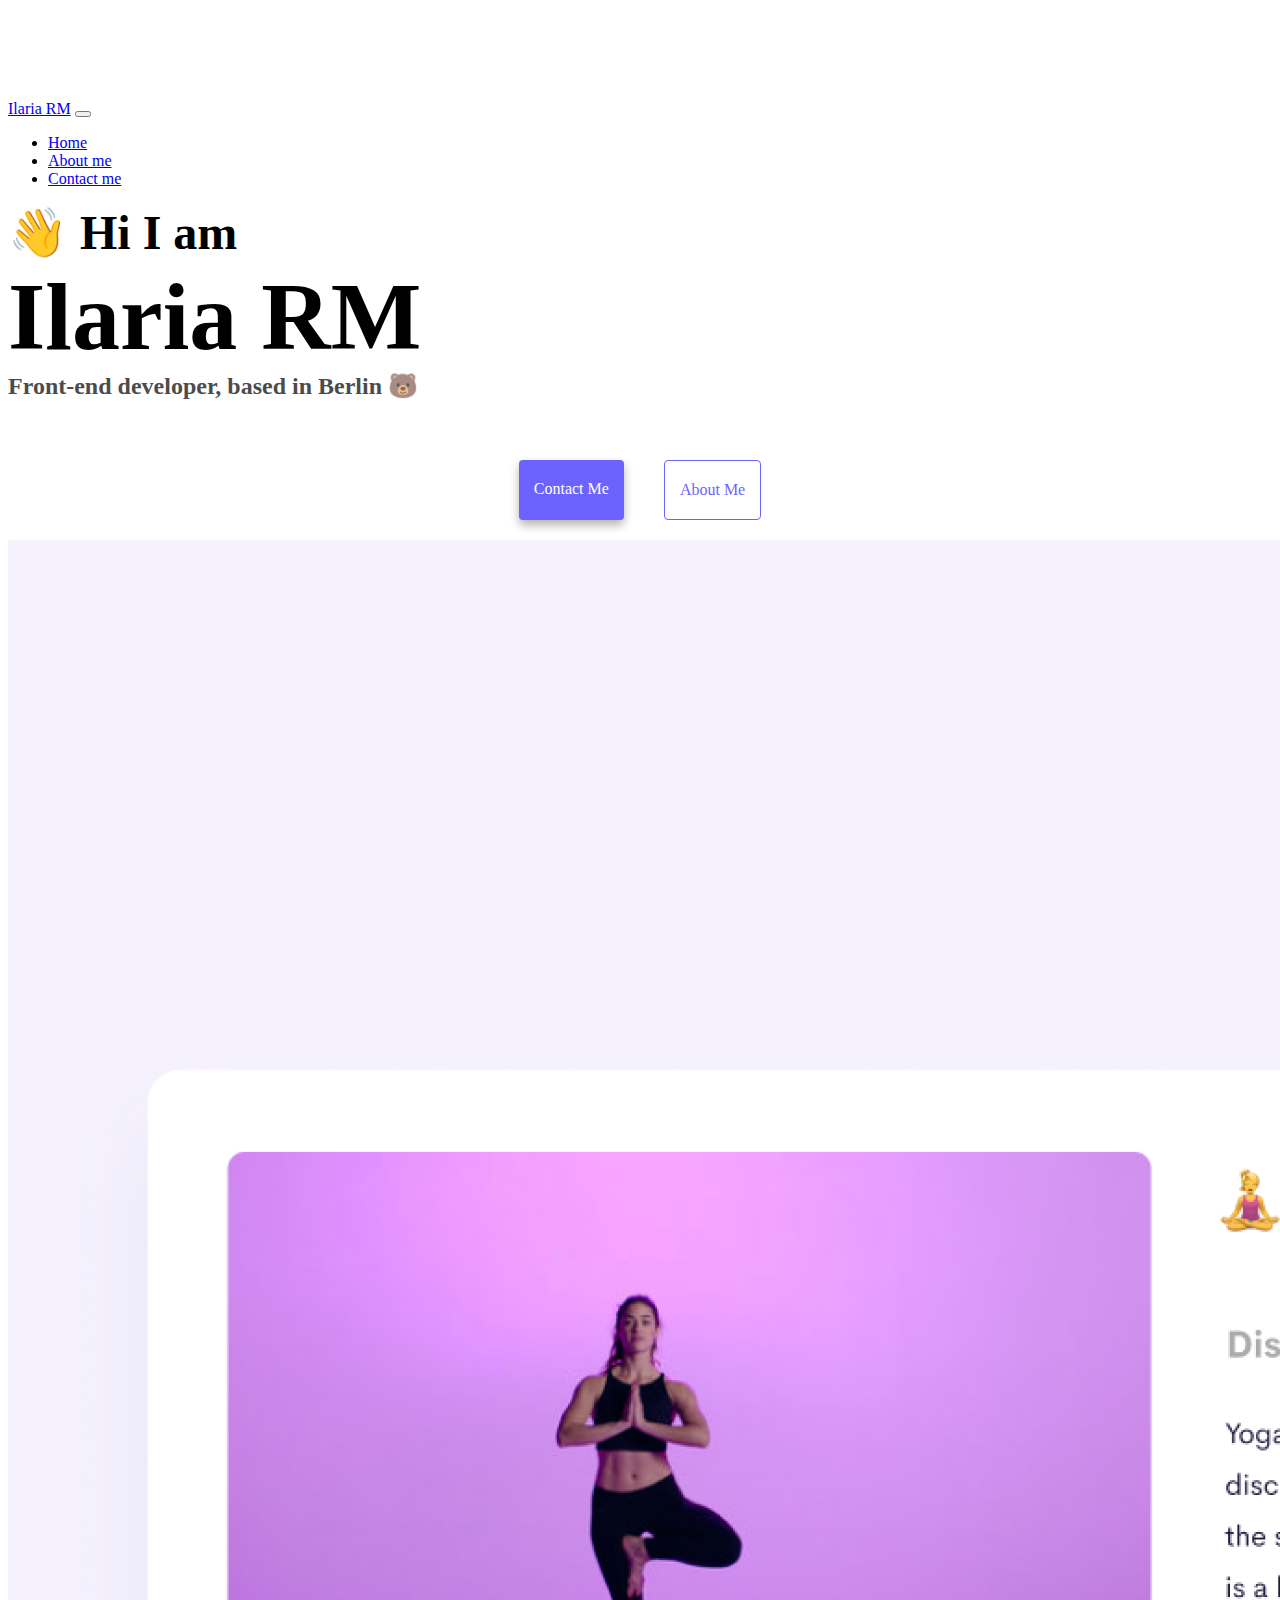
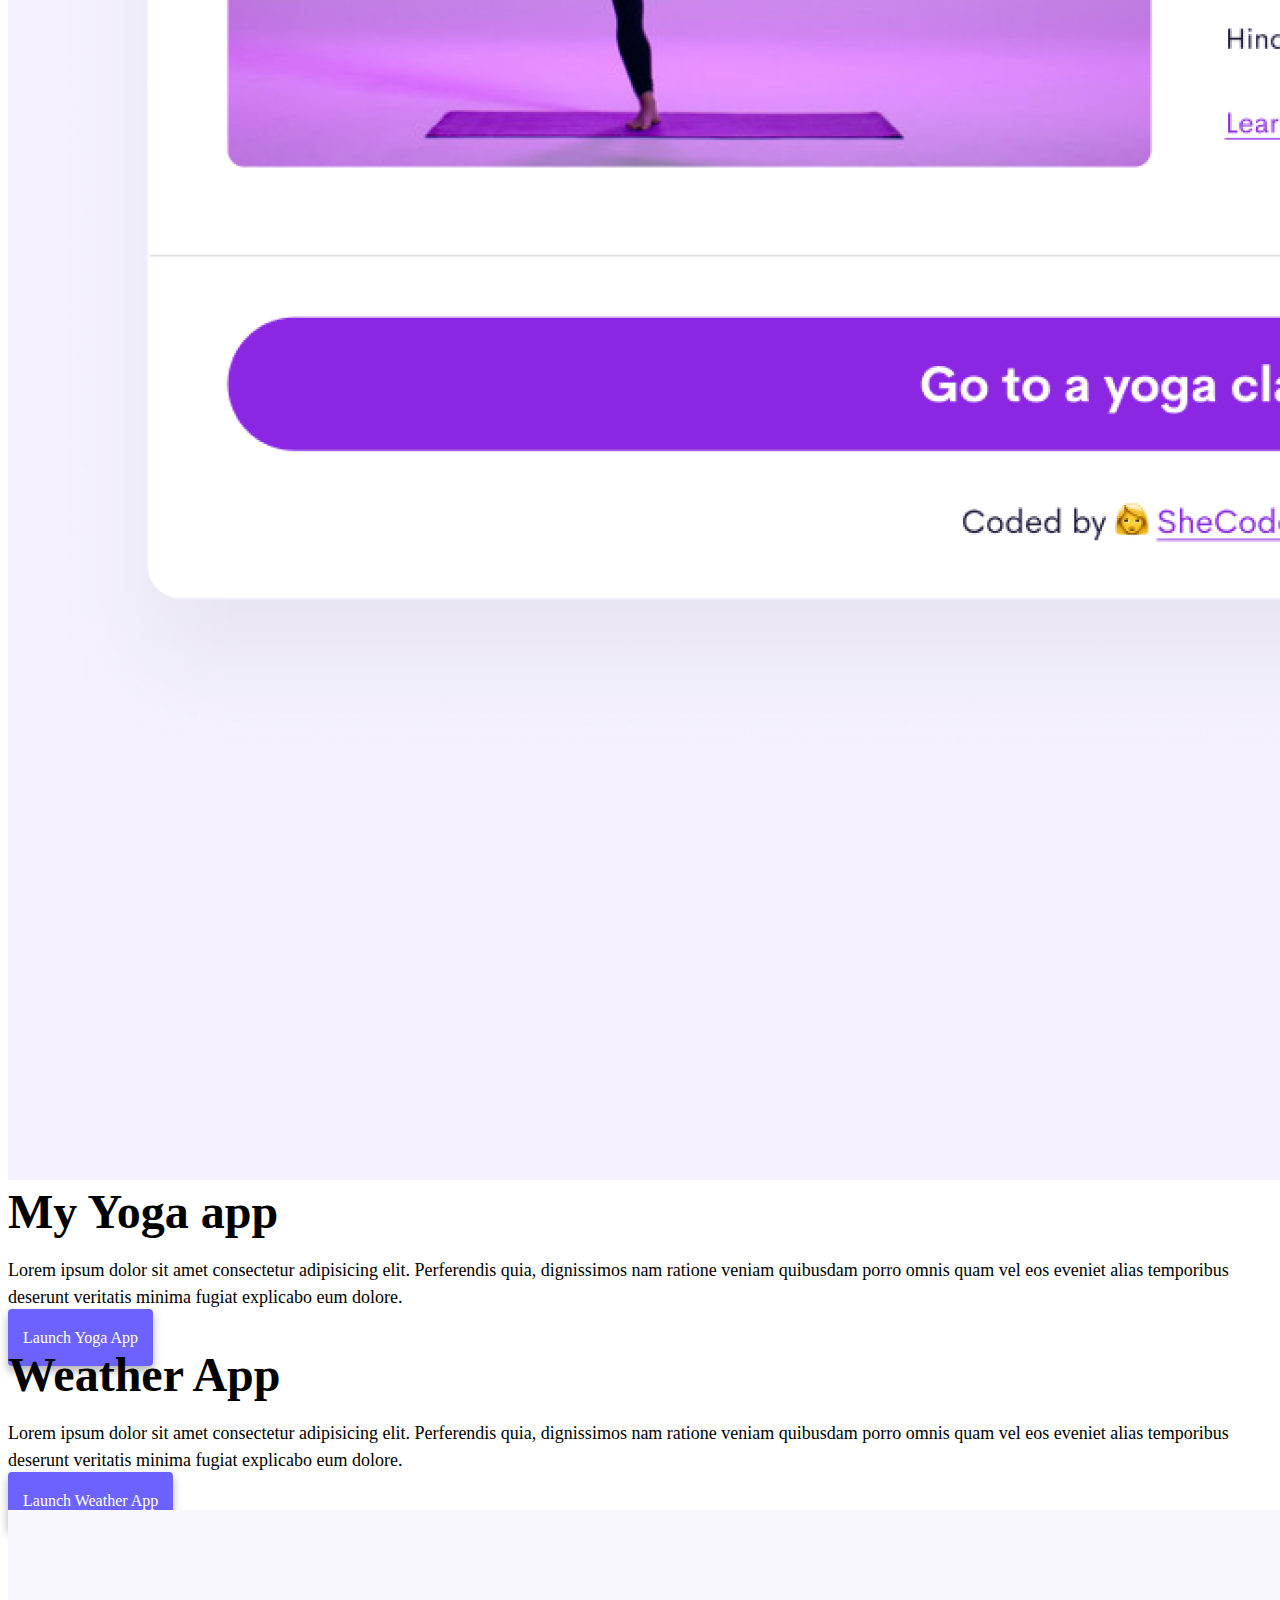
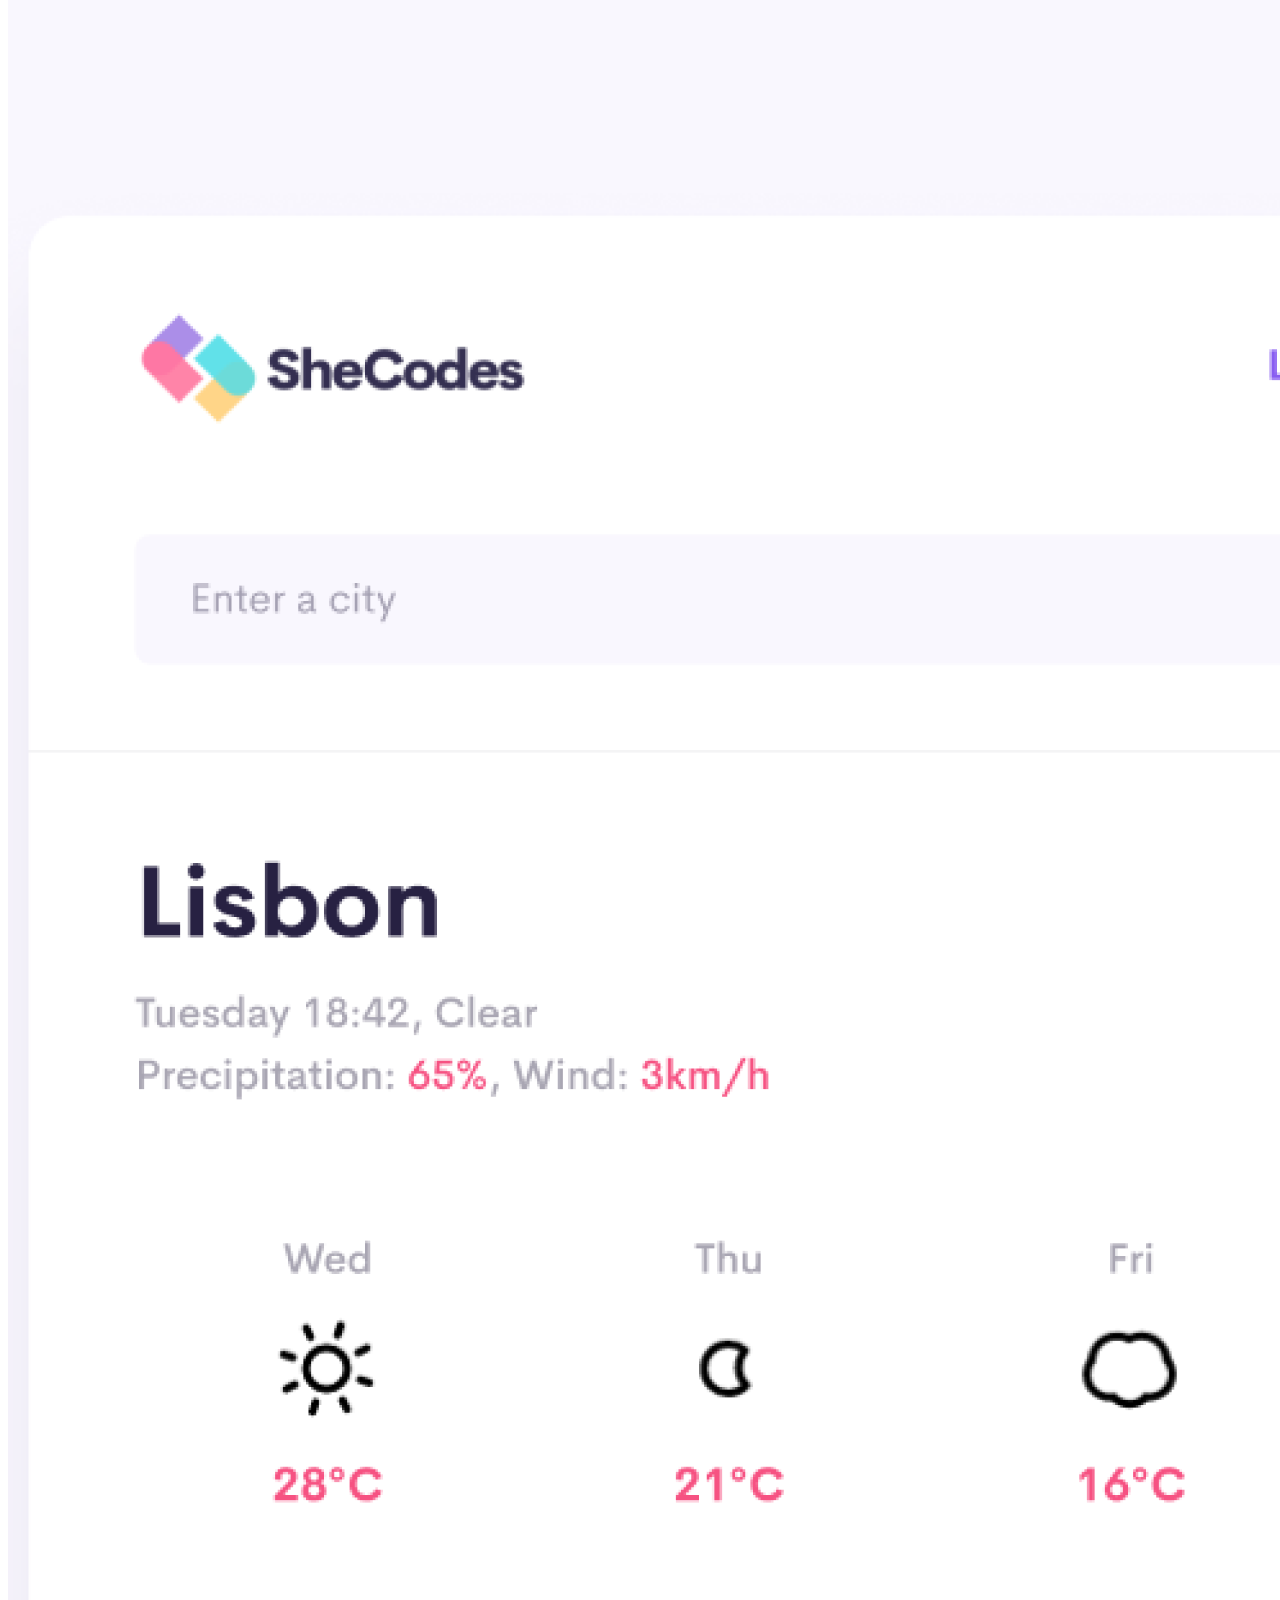
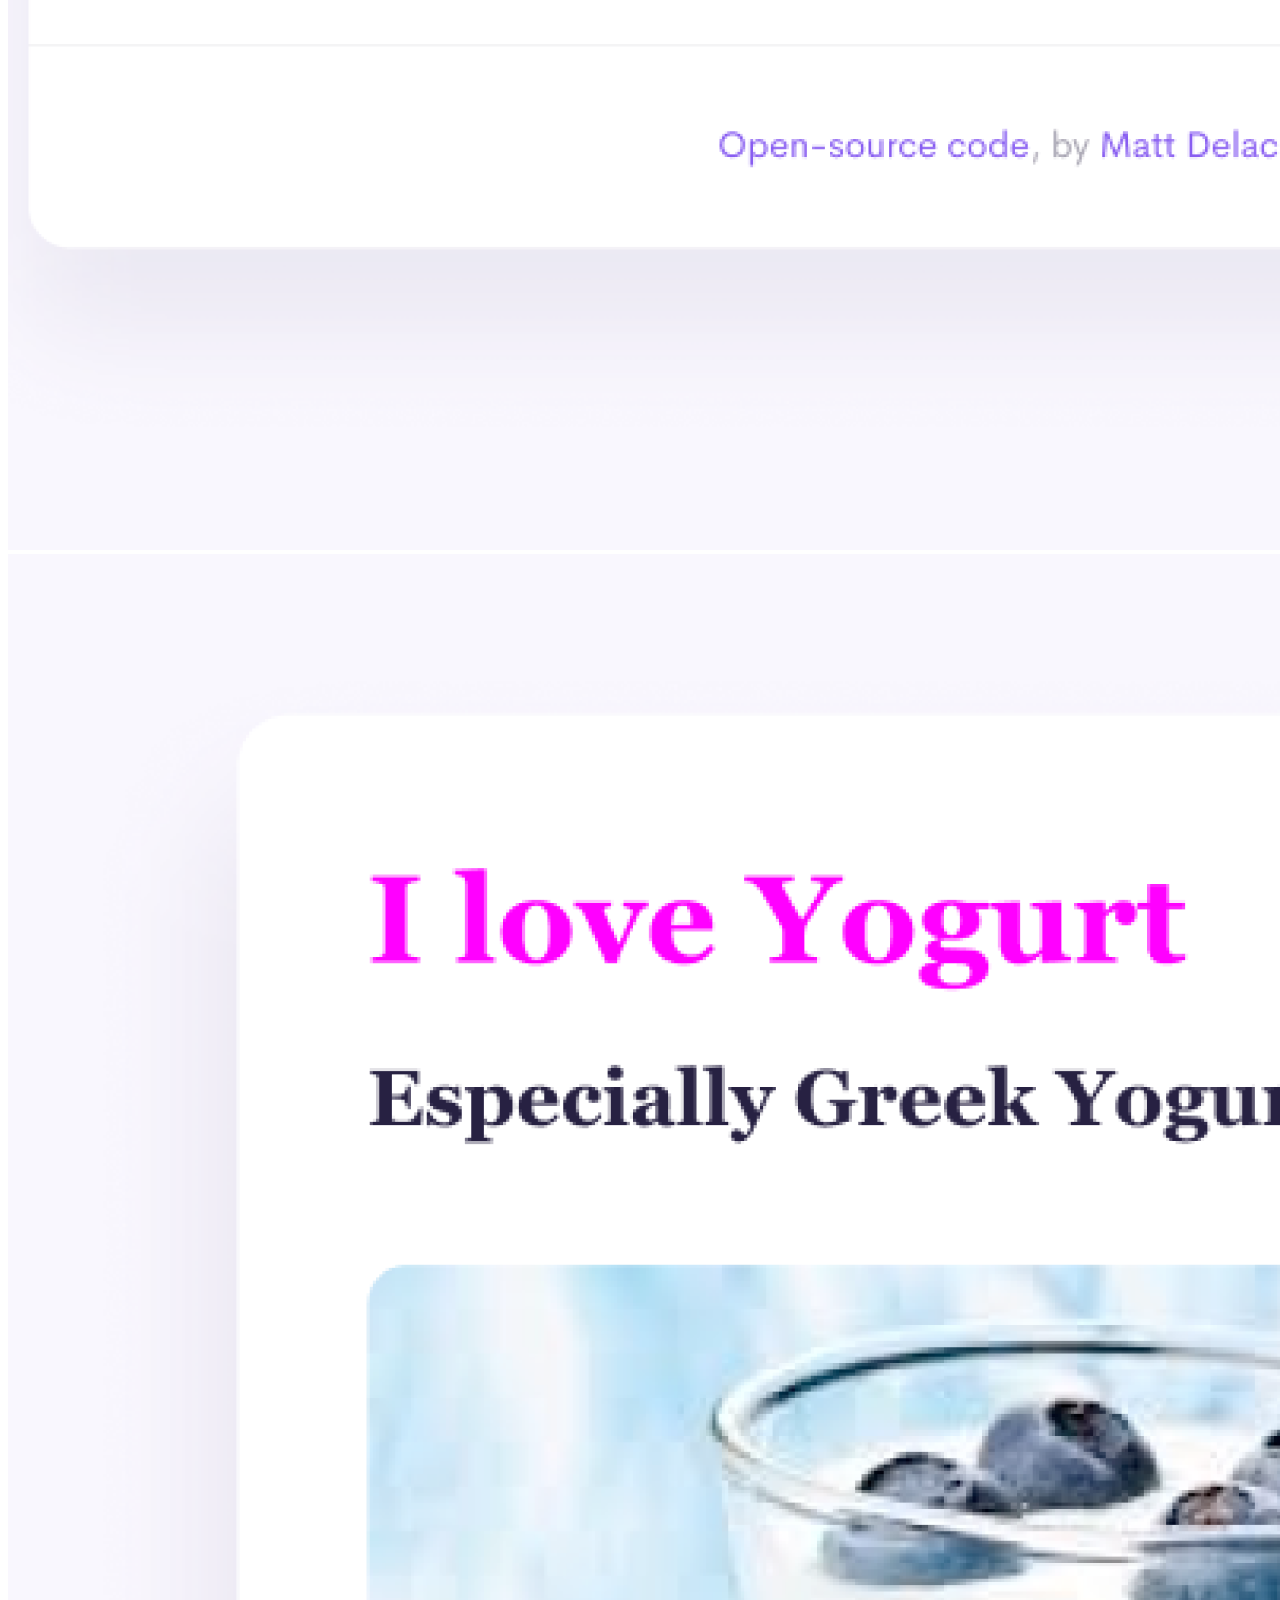
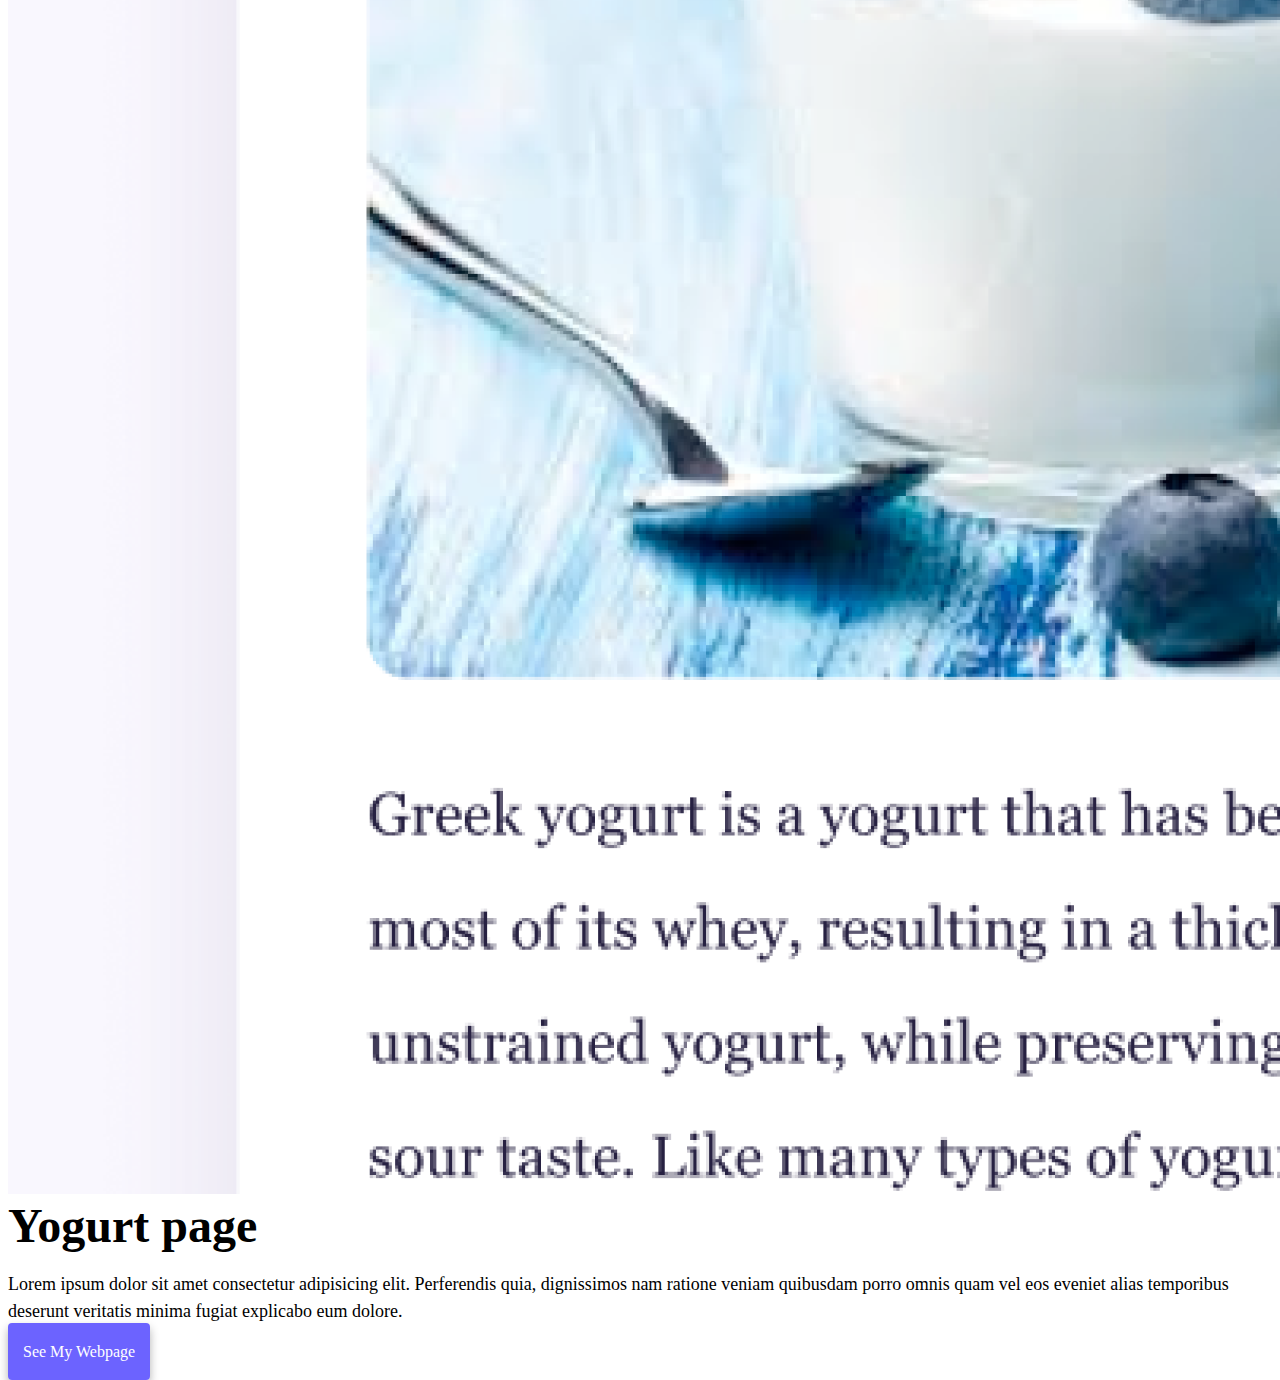
<file: index.html>
<!DOCTYPE html>
<html lang="en">
  <head>
    <meta charset="UTF-8" />
    <meta http-equiv="X-UA-Compatible" content="IE=edge" />
    <meta
      name="description"
      content="Front-end developer in Berlin - Ilaria RM"
    />
    <meta name="viewport" content="width=device-width, initial-scale=1.0" />
    <title>Front-end Developer - Ilaria RM Homepage</title>
    <link
      href="https://cdn.jsdelivr.net/npm/bootstrap@5.0.0-beta2/dist/css/bootstrap.min.css"
      rel="stylesheet"
      integrity="sha384-BmbxuPwQa2lc/FVzBcNJ7UAyJxM6wuqIj61tLrc4wSX0szH/Ev+nYRRuWlolflfl"
      crossorigin="anonymous"
    />
    <script
      src="https://cdn.jsdelivr.net/npm/bootstrap@5.0.0-beta2/dist/js/bootstrap.bundle.min.js"
      integrity="sha384-b5kHyXgcpbZJO/tY9Ul7kGkf1S0CWuKcCD38l8YkeH8z8QjE0GmW1gYU5S9FOnJ0"
      crossorigin="anonymous"
    ></script>
    <link rel="stylesheet" href="/src/style.css" />
  </head>
  <body>
    <nav class="navbar navbar-expand-lg navbar-light bg-light fixed-top">
      <div class="container">
        <a class="navbar-brand" href="/index.html">Ilaria RM</a>
        <button
          class="navbar-toggler"
          type="button"
          data-bs-toggle="collapse"
          data-bs-target="#navbarNav"
          aria-controls="navbarNav"
          aria-expanded="false"
          aria-label="Toggle navigation"
        >
          <span class="navbar-toggler-icon"></span>
        </button>
        <div class="collapse navbar-collapse" id="navbarNav">
          <ul class="navbar-nav">
            <li class="nav-item">
              <a class="nav-link active" aria-current="page" href="/index.html"
                >Home</a
              >
            </li>
            <li class="nav-item">
              <a class="nav-link" href="/about.html">About me</a>
            </li>
            <li class="nav-item">
              <a class="nav-link" href="/about.html#contact">Contact me</a>
            </li>
          </ul>
        </div>
      </div>
    </nav>
    <h2 class="text-center">👋 Hi I am</h2>
    <h1 class="text-center">Ilaria RM</h1>
    <h3 class="text-center">Front-end developer, based in Berlin 🐻</h3>
    <div class="navigation-links mb-5 mt-2">
      <a
        href="about.html#contact"
        class="primary-link"
        title="Connect with me via email"
        >Contact me</a
      >
      <a
        href="about.html"
        class="secondary-link"
        title="Discover more about me and my work"
        >About me</a
      >
    </div>
    <div class="container">
      <div class="row">
        <div class="col-6 d-none d-sm-block">
          <img
            src="images/yoga.png"
            class="img-fluid rounded"
            alt="My Yoga app"
          />
        </div>
        <div class="col-12 col-sm-6">
          <h2 class="mb-3">My Yoga app</h2>
          <p>
            Lorem ipsum dolor sit amet consectetur adipisicing elit. Perferendis
            quia, dignissimos nam ratione veniam quibusdam porro omnis quam vel
            eos eveniet alias temporibus deserunt veritatis minima fugiat
            explicabo eum dolore.
          </p>
          <div class="mt-5">
            <a href="#" class="primary-link project-link" target="_blank"
              >Launch Yoga App</a
            >
          </div>
        </div>
      </div>
      <div class="row mt-5">
        <div class="col-12 col-sm-6">
          <h2 class="mb-3">Weather App</h2>
          <p>
            Lorem ipsum dolor sit amet consectetur adipisicing elit. Perferendis
            quia, dignissimos nam ratione veniam quibusdam porro omnis quam vel
            eos eveniet alias temporibus deserunt veritatis minima fugiat
            explicabo eum dolore.
          </p>
          <div class="mt-5">
            <a href="#" class="primary-link project-link" target="_blank"
              >Launch Weather App</a
            >
          </div>
        </div>
        <div class="col-6 d-none d-sm-block">
          <img
            src="images/weather.png"
            class="img-fluid rounded"
            alt="My Weather App in Vanilla JS"
          />
        </div>
      </div>
      <div class="row mt-5">
        <div class="col-6 d-none d-sm-block">
          <img
            src="images/yogurt.png"
            class="img-fluid rounded"
            alt="My yogurt page"
          />
        </div>
        <div class="col-12 col-sm-6">
          <h2 class="mb-3">Yogurt page</h2>
          <p>
            Lorem ipsum dolor sit amet consectetur adipisicing elit. Perferendis
            quia, dignissimos nam ratione veniam quibusdam porro omnis quam vel
            eos eveniet alias temporibus deserunt veritatis minima fugiat
            explicabo eum dolore.
          </p>
          <div class="mt-5">
            <a href="#" class="primary-link project-link" target="_blank"
              >See my webpage</a
            >
          </div>
        </div>
      </div>
    </div>
  </body>
</html>
</file>
<file: src/style.css>
:root {
  --primary-color: #6c63ff;
  --secondary-color: #f5f2fe;
  --box-shadow: 0 5px 10px rgba(0, 0, 0, 0.3);
}

body {
  margin-top: 100px;
}

h1,
h2,
h3 {
  margin: 0;
}

h1 {
  font-size: 96px;
}

h2 {
  font-size: 48px;
}

h3 {
  font-size: 24px;
  opacity: 0.7;
}

p {
  font-size: 18px;
  line-height: 1.5;
}

.navigation-links {
  display: flex;
  margin-top: 40px;
  justify-content: center;
}

.navigation-links a {
  margin: 20px;
}

.primary-link {
  border-radius: 4px;
  padding: 20px 15px;
  text-decoration: none;
  text-transform: capitalize;
  background: var(--primary-color);
  box-shadow: var(--box-shadow);
  color: white;
}

.primary-link:hover {
  color: white;
}

.secondary-link {
  border-radius: 4px;
  padding: 20px 15px;
  text-decoration: none;
  text-transform: capitalize;
  color: var(--primary-color);
  border: 1px solid var(--primary-color);
}

.secondary-link:hover {
  color: var(--primary-color);
}

.homepage-link {
  color: var(--primary-color);
  text-align: center;
  display: block;
}

.about-paragraphs {
  margin: 30px 0;
}

.about-paragraphs p {
  margin: 10px;
}

.email-link {
  display: flex;
  justify-content: center;
  color: var(--primary-color);
  font-size: 28px;
  text-decoration: none;
}

.email-link:hover {
  text-decoration: underline;
}

@media (max-width: 576px) {
  h1 {
    font-size: 40px;
  }
  h2 {
    font-size: 30px;
  }
  h3 {
    font-size: 20px;
  }
  p {
    display: flex;
    justify-content: center;
    font-size: 15px;
  }
}
@media (max-width: 576px) {
  .project-link {
    display: block;
    text-align: center;
    margin: 0 40px;
  }
}

@media (max-width: 576px) {
  .email-link {
    font-size: 20px;
  }
}
</file>
